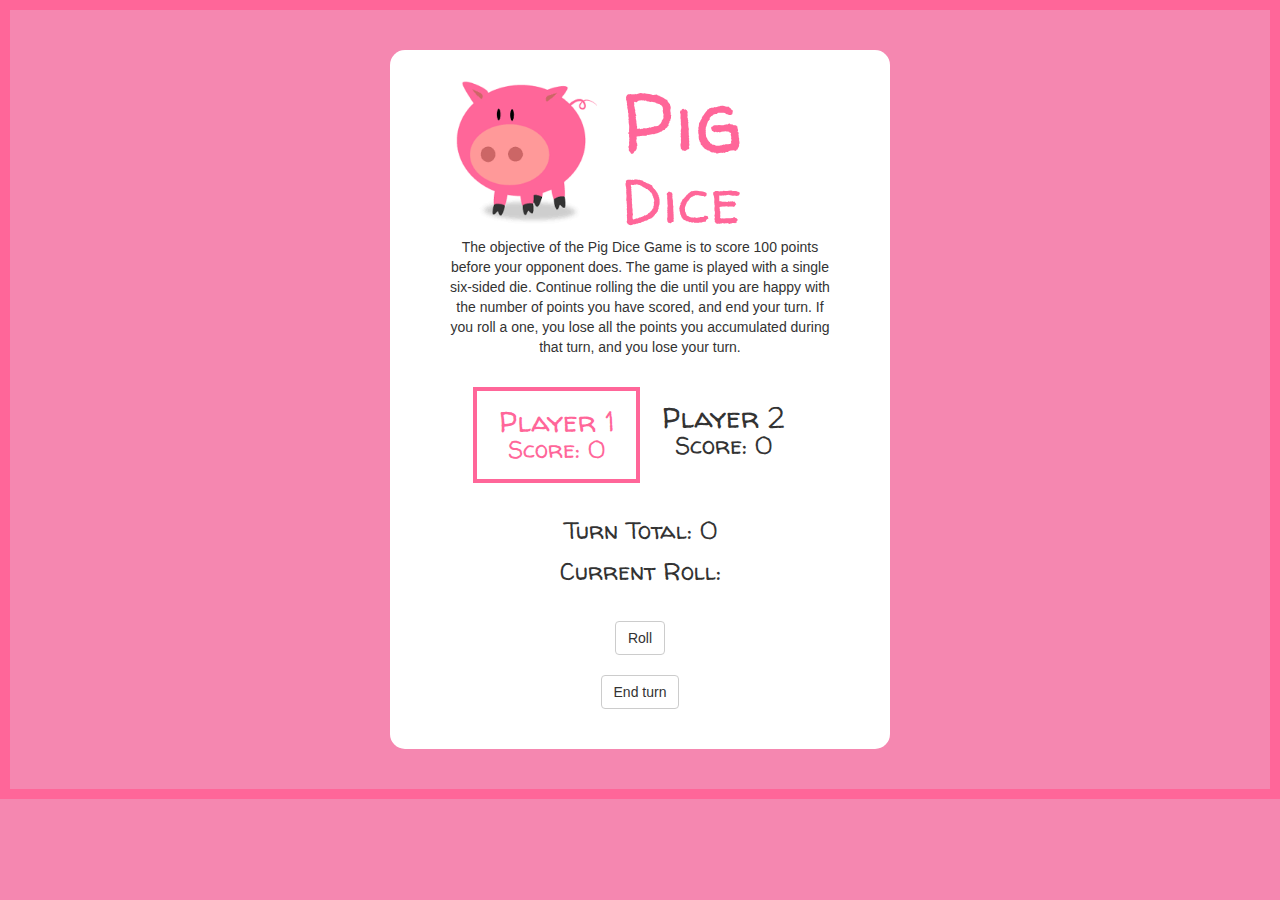
<file: index.html>
<!DOCTYPE html>
<html>

<head>
  <link rel="stylesheet" href="https://maxcdn.bootstrapcdn.com/bootstrap/3.3.5/css/bootstrap.min.css">
  <link href="css/styles.css" rel="stylesheet" type="text/css">
  <link href='https://fonts.googleapis.com/css?family=Walter+Turncoat' rel='stylesheet' type='text/css'>
  <script src="js/jquery-1.11.3.js"></script>
  <script src="js/scripts.js"></script>
  <title>Pig Dice</title>
</head>

<body>
  <div class="container">
    <div class="row">
      <div class="col-xs-4 col-xs-offset-1">
        <img src="css/img/pig2.png" class="logo">
      </div>
      <div class="col-xs-4  text-center">
        <h1 id="top">Pig</h1>
        <h1 id="bottom">Dice</h1>
      </div>
    </div>
    <div class="row">
      <div class="col-xs-10 col-xs-offset-1 text-center">
        <p>
          The objective of the Pig Dice Game is to score 100 points before your opponent does. The game is played with a single six-sided die. Continue rolling the die until you are happy with the number of points you have scored, and end your turn. If you roll a one, you lose all the points you accumulated during that turn, and you lose your turn.
        </p>
      </div>
    </div>
    </br>
    <div class="row" id="players">
      <div class="col-xs-4 col-xs-offset-2 active text-center" id="player1">
      <h3><span class="player">Player 1</span> Score: <span id="player1-score"></span></h3>
      </div>
      <div class="col-xs-4  text-center" id="player2">
      <h3><span class="player">Player 2</span> Score: <span id="player2-score"></span></h3>
      </div>
    </div>
    </br>
      <div class="row">
      <div class="col-sm-12 text-center">
          <h3>Turn Total: <span id="roll-total"></span></h3>
          <h3>Current Roll: <span id="roll"></span></h3>
          </br>

          <form id="roll">
              <button type="submit" class="btn btn-default">Roll</button>
          </form>
          <br>

          <form id="end-turn">
              <button type="submit" class="btn btn-default">End turn</button>
          </form>

          </div>
      </div>

    </div>
</body>

</html>
</file>
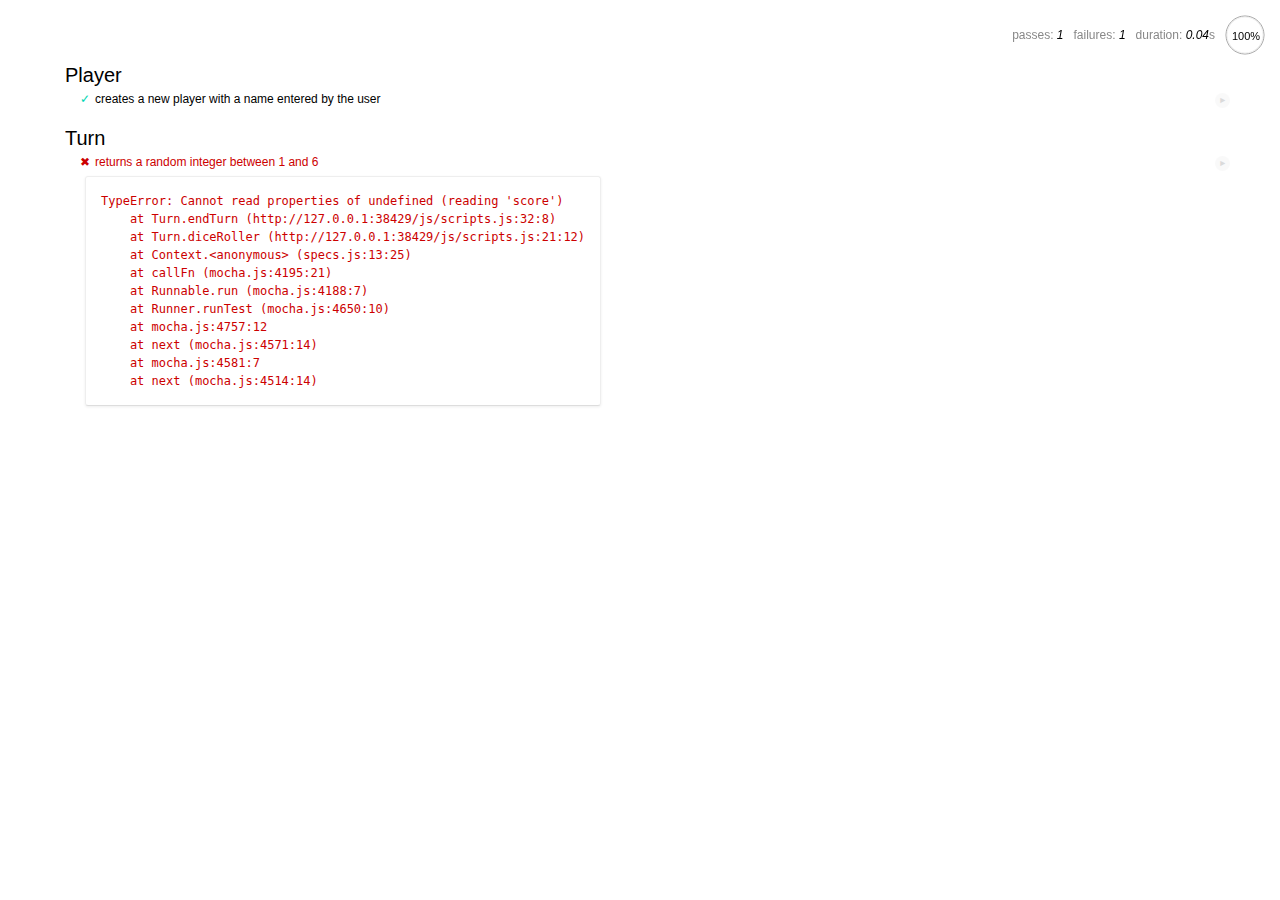
<file: spec/spec-runner.html>
<html>
  <head>
    <title>Mocha spec runner</title>
    <link rel="stylesheet" href="mocha.css">
  </head>
  <body>
    <div id="mocha"></div>
    <script src="../js/jquery-1.11.3.js"></script>
    <script src="../js/scripts.js"></script>
    <script src="mocha.js"></script>
    <script src="chai.js"></script>
    <script>mocha.setup('bdd');</script>
    <script src="specs.js"></script>
    <script>
      expect = chai.expect;
      mocha.checkLeaks();
      mocha.globals(['jQuery']);
      mocha.run();
    </script>
  </body>
</html>
</file>
<file: css/styles.css>
/*html {
    height: 100%; }*/
*


h1 {
  text-align: center;
  font-family: 'Walter Turncoat', cursive;
  font-size: 3.4em;
  padding: 0;
  margin: 0;
}

h1#top {
  color: #0BD3D3;
  color: #FF6699;
  font-size: 6em;

}
h1#bottom {
  color: #FF6699;
  font-size: 4.5em;
  margin: 0;
  padding-top: 0;
}


img.logo {
  width: 150px;
}


h3 {
  margin-top: 15px;
  margin-bottom: 15px;
}

h5 {
  text-align: center;
  font-size: 1.8em;

}

.active {
  border: 4px solid #FF6699;
  color:
}

.active h3 .player {
    font-size: 1.2em;
}

.active h3 {
    color: #FF6699;

}


.player {
    /*color: ##FF6699;*/
    font-size: 1.2em;
    margin-bottom: 30px;
}


h3 {
  font-family: 'Walter Turncoat', cursive;

}

#players {
  text-align: center;
}

.container {
  background: #fff;
  border-radius: 15px;
  width: 500px;
  margin: auto;
  margin-top: 40px;
  margin-bottom: 40px;
  padding-top: 25px;
  padding-bottom: 25px;
  padding-bottom: 40px;

}

body {
    background-image: url("http://1nova.com/wallpapers/wp-content/uploads/sites/34/2015/02/Retro-80s-Arcade-Game.jpg");
    background: #F890E7;
    background: #FF8BCF;
    background: #F587B0;
    border: 10px solid #FF6699;
    /*background: linear-gradient( #1A1A1A, #FB95DA, 100%);*/
    /*background-size: 100% 100%;*/
    color: #333;
    height: 100%;
    /*background-repeat: no-repeat;*/

    -webkit-background-size: cover;
    -moz-background-size: cover;
    -o-background-size: cover;
    background-size: cover;

}

.btn #roll {
    background: #5BD3FF;
}
</file>
<file: spec/mocha.css>
@charset "utf-8";

body {
  margin:0;
}

#mocha {
  font: 20px/1.5 "Helvetica Neue", Helvetica, Arial, sans-serif;
  margin: 60px 50px;
}

#mocha ul,
#mocha li {
  margin: 0;
  padding: 0;
}

#mocha ul {
  list-style: none;
}

#mocha h1,
#mocha h2 {
  margin: 0;
}

#mocha h1 {
  margin-top: 15px;
  font-size: 1em;
  font-weight: 200;
}

#mocha h1 a {
  text-decoration: none;
  color: inherit;
}

#mocha h1 a:hover {
  text-decoration: underline;
}

#mocha .suite .suite h1 {
  margin-top: 0;
  font-size: .8em;
}

#mocha .hidden {
  display: none;
}

#mocha h2 {
  font-size: 12px;
  font-weight: normal;
  cursor: pointer;
}

#mocha .suite {
  margin-left: 15px;
}

#mocha .test {
  margin-left: 15px;
  overflow: hidden;
}

#mocha .test.pending:hover h2::after {
  content: '(pending)';
  font-family: arial, sans-serif;
}

#mocha .test.pass.medium .duration {
  background: #c09853;
}

#mocha .test.pass.slow .duration {
  background: #b94a48;
}

#mocha .test.pass::before {
  content: '✓';
  font-size: 12px;
  display: block;
  float: left;
  margin-right: 5px;
  color: #00d6b2;
}

#mocha .test.pass .duration {
  font-size: 9px;
  margin-left: 5px;
  padding: 2px 5px;
  color: #fff;
  -webkit-box-shadow: inset 0 1px 1px rgba(0,0,0,.2);
  -moz-box-shadow: inset 0 1px 1px rgba(0,0,0,.2);
  box-shadow: inset 0 1px 1px rgba(0,0,0,.2);
  -webkit-border-radius: 5px;
  -moz-border-radius: 5px;
  -ms-border-radius: 5px;
  -o-border-radius: 5px;
  border-radius: 5px;
}

#mocha .test.pass.fast .duration {
  display: none;
}

#mocha .test.pending {
  color: #0b97c4;
}

#mocha .test.pending::before {
  content: '◦';
  color: #0b97c4;
}

#mocha .test.fail {
  color: #c00;
}

#mocha .test.fail pre {
  color: black;
}

#mocha .test.fail::before {
  content: '✖';
  font-size: 12px;
  display: block;
  float: left;
  margin-right: 5px;
  color: #c00;
}

#mocha .test pre.error {
  color: #c00;
  max-height: 300px;
  overflow: auto;
}

#mocha .test .html-error {
  overflow: auto;
  color: black;
  line-height: 1.5;
  display: block;
  float: left;
  clear: left;
  font: 12px/1.5 monaco, monospace;
  margin: 5px;
  padding: 15px;
  border: 1px solid #eee;
  max-width: 85%; /*(1)*/
  max-width: calc(100% - 42px); /*(2)*/
  max-height: 300px;
  word-wrap: break-word;
  border-bottom-color: #ddd;
  -webkit-border-radius: 3px;
  -webkit-box-shadow: 0 1px 3px #eee;
  -moz-border-radius: 3px;
  -moz-box-shadow: 0 1px 3px #eee;
  border-radius: 3px;
}

#mocha .test .html-error pre.error {
  border: none;
  -webkit-border-radius: none;
  -webkit-box-shadow: none;
  -moz-border-radius: none;
  -moz-box-shadow: none;
  padding: 0;
  margin: 0;
  margin-top: 18px;
  max-height: none;
}

/**
 * (1): approximate for browsers not supporting calc
 * (2): 42 = 2*15 + 2*10 + 2*1 (padding + margin + border)
 *      ^^ seriously
 */
#mocha .test pre {
  display: block;
  float: left;
  clear: left;
  font: 12px/1.5 monaco, monospace;
  margin: 5px;
  padding: 15px;
  border: 1px solid #eee;
  max-width: 85%; /*(1)*/
  max-width: calc(100% - 42px); /*(2)*/
  word-wrap: break-word;
  border-bottom-color: #ddd;
  -webkit-border-radius: 3px;
  -webkit-box-shadow: 0 1px 3px #eee;
  -moz-border-radius: 3px;
  -moz-box-shadow: 0 1px 3px #eee;
  border-radius: 3px;
}

#mocha .test h2 {
  position: relative;
}

#mocha .test a.replay {
  position: absolute;
  top: 3px;
  right: 0;
  text-decoration: none;
  vertical-align: middle;
  display: block;
  width: 15px;
  height: 15px;
  line-height: 15px;
  text-align: center;
  background: #eee;
  font-size: 15px;
  -moz-border-radius: 15px;
  border-radius: 15px;
  -webkit-transition: opacity 200ms;
  -moz-transition: opacity 200ms;
  transition: opacity 200ms;
  opacity: 0.3;
  color: #888;
}

#mocha .test:hover a.replay {
  opacity: 1;
}

#mocha-report.pass .test.fail {
  display: none;
}

#mocha-report.fail .test.pass {
  display: none;
}

#mocha-report.pending .test.pass,
#mocha-report.pending .test.fail {
  display: none;
}
#mocha-report.pending .test.pass.pending {
  display: block;
}

#mocha-error {
  color: #c00;
  font-size: 1.5em;
  font-weight: 100;
  letter-spacing: 1px;
}

#mocha-stats {
  position: fixed;
  top: 15px;
  right: 10px;
  font-size: 12px;
  margin: 0;
  color: #888;
  z-index: 1;
}

#mocha-stats .progress {
  float: right;
  padding-top: 0;
}

#mocha-stats em {
  color: black;
}

#mocha-stats a {
  text-decoration: none;
  color: inherit;
}

#mocha-stats a:hover {
  border-bottom: 1px solid #eee;
}

#mocha-stats li {
  display: inline-block;
  margin: 0 5px;
  list-style: none;
  padding-top: 11px;
}

#mocha-stats canvas {
  width: 40px;
  height: 40px;
}

#mocha code .comment { color: #ddd; }
#mocha code .init { color: #2f6fad; }
#mocha code .string { color: #5890ad; }
#mocha code .keyword { color: #8a6343; }
#mocha code .number { color: #2f6fad; }

@media screen and (max-device-width: 480px) {
  #mocha {
    margin: 60px 0px;
  }

  #mocha #stats {
    position: absolute;
  }
}
</file>
